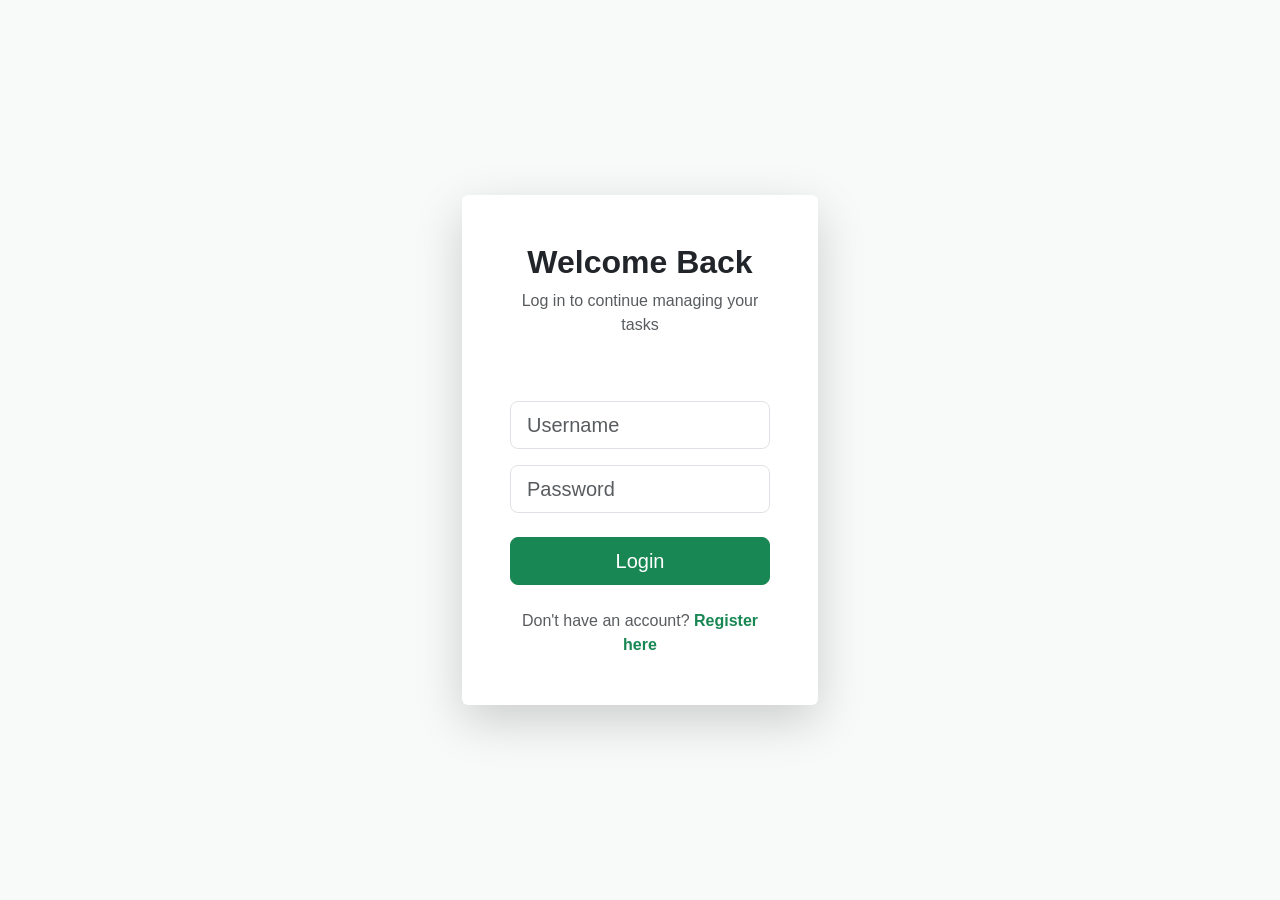
<file: public/index.html>
<!DOCTYPE html>
<html lang="en">
<head>
    <meta charset="UTF-8">
    <meta name="viewport" content="width=device-width, initial-scale=1.0">
    <title>TaskFlow - Login</title>
    <link href="https://cdn.jsdelivr.net/npm/bootstrap@5.3.3/dist/css/bootstrap.min.css" rel="stylesheet">
    <link href="https://cdnjs.cloudflare.com/ajax/libs/font-awesome/6.5.0/css/all.min.css" rel="stylesheet">
    <link rel="stylesheet" href="styles/style.css">
</head>
<body>

    <button id="toggle-btn" class="toggle-btn" style="display:none;">
        <i class="fas fa-bars"></i>
    </button>

    <div id="sidebar" class="sidebar" style="display:none;">
        <a href="index.html" class="active"><i class="fas fa-home me-2"></i><span>Dashboard</span></a>
        <a href="taskpage.html"><i class="fas fa-list-check me-2"></i><span>My Tasks</span></a>
        <a href="calendar.html"><i class="fas fa-calendar-alt me-2"></i><span>Calendar</span></a>
        <a href="settings.html"><i class="fas fa-gear me-2"></i><span>Settings</span></a>
    </div>

    <div class="main-content">

        <div id="auth-section">
            <div class="container">
                <div class="row justify-content-center min-vh-100 align-items-center">
                    <div class="col-md-6 col-lg-5 col-xl-4">
                        <div class="card border-0 shadow-lg p-5">
                            <div class="text-center mb-5">
                                <h2 class="text-dark fw-bold">Welcome Back</h2>
                                <p class="text-muted">Log in to continue managing your tasks</p>
                            </div>

                            <input type="text" id="username" class="form-control form-control-lg mb-3" placeholder="Username" required>
                            <input type="password" id="password" class="form-control form-control-lg mb-4" placeholder="Password" required>

                            <button id="login-btn" class="btn btn-success btn-lg w-100 mb-4">
                                <span class="spinner-border spinner-border-sm me-2 d-none"></span>
                                Login
                            </button>

                            <div class="text-center">
                                <p class="text-muted mb-0">
                                    Don't have an account?
                                    <a href="register.html" class="text-success fw-bold text-decoration-none">Register here</a>
                                </p>
                            </div>
                        </div>
                    </div>
                </div>
            </div>
        </div>

        <div id="task-section" style="display:none;" class="container pt-5">
            <div class="d-flex justify-content-between align-items-center mb-4">
                <div>
                    <h2 class="text-dark mb-1">Your Tasks</h2>
                    <p class="text-muted">Welcome back, <strong id="welcome-user">User</strong>!</p>
                </div>
                <div>
                    <button id="add-task-btn" class="btn add-task-btn me-3">
                        <i class="fas fa-plus me-2"></i>Add Task
                    </button>
                    <button id="logout-btn" class="btn btn-outline-danger">Logout</button>
                </div>
            </div>

            <div class="row mb-5 g-4">
                <div class="col-md-4">
                    <div class="dashboard-card p-4 text-center">
                        <i class="fas fa-tasks fa-2x mb-2"></i>
                        <h6>Total Tasks</h6>
                        <p id="total-tasks" class="display-5 mb-0">0</p>
                    </div>
                </div>
                <div class="col-md-4">
                    <div class="dashboard-card p-4 text-center">
                        <i class="fas fa-check-circle fa-2x mb-2"></i>
                        <h6>Completed</h6>
                        <p id="completed-tasks" class="display-5 mb-0">0</p>
                    </div>
                </div>
                <div class="col-md-4">
                    <div class="dashboard-card p-4 text-center">
                        <i class="fas fa-exclamation-circle fa-2x mb-2"></i>
                        <h6>Pending</h6>
                        <p id="pending-tasks" class="display-5 mb-0">0</p>
                    </div>
                </div>
            </div>

            <div class="row">
                <div class="col-lg-4 mb-4">
                    <div class="card upcoming-card p-4 mb-4">
                        <h6 class="mb-3"><i class="fas fa-clock me-2"></i>Upcoming Deadlines</h6>
                        <ul id="upcoming-list" class="list-unstyled mb-0"></ul>
                    </div>
                    
                    <div class="card p-3 shadow-sm border-0">
                        <div id="calendar-dashboard"></div>
                    </div>
                </div>

                <div class="col-lg-8">
                    <ul id="task-list" class="list-group"></ul>
                </div>
            </div>
        </div>
    </div>

    <div class="modal fade" id="task-modal" tabindex="-1">
        <div class="modal-dialog">
            <div class="modal-content">
                <div class="modal-header">
                    <h5 class="modal-title" id="modal-title">Add New Task</h5>
                    <button type="button" class="btn-close" data-bs-dismiss="modal"></button>
                </div>
                <div class="modal-body">
                    <input type="text" id="task-description" class="form-control mb-3" placeholder="Task description" required>
                    <input type="date" id="task-due-date" class="form-control">
                </div>
                <div class="modal-footer">
                    <button type="button" class="btn btn-secondary" data-bs-dismiss="modal">Cancel</button>
                    <button type="button" id="save-task-btn" class="btn btn-success">Save Task</button>
                </div>
            </div>
        </div>
    </div>

    <script src="https://cdn.jsdelivr.net/npm/bootstrap@5.3.3/dist/js/bootstrap.bundle.min.js"></script>
    <script src="js/calendar.js"></script>
    <script src="js/app.js"></script>
</body>
</html>
</file>
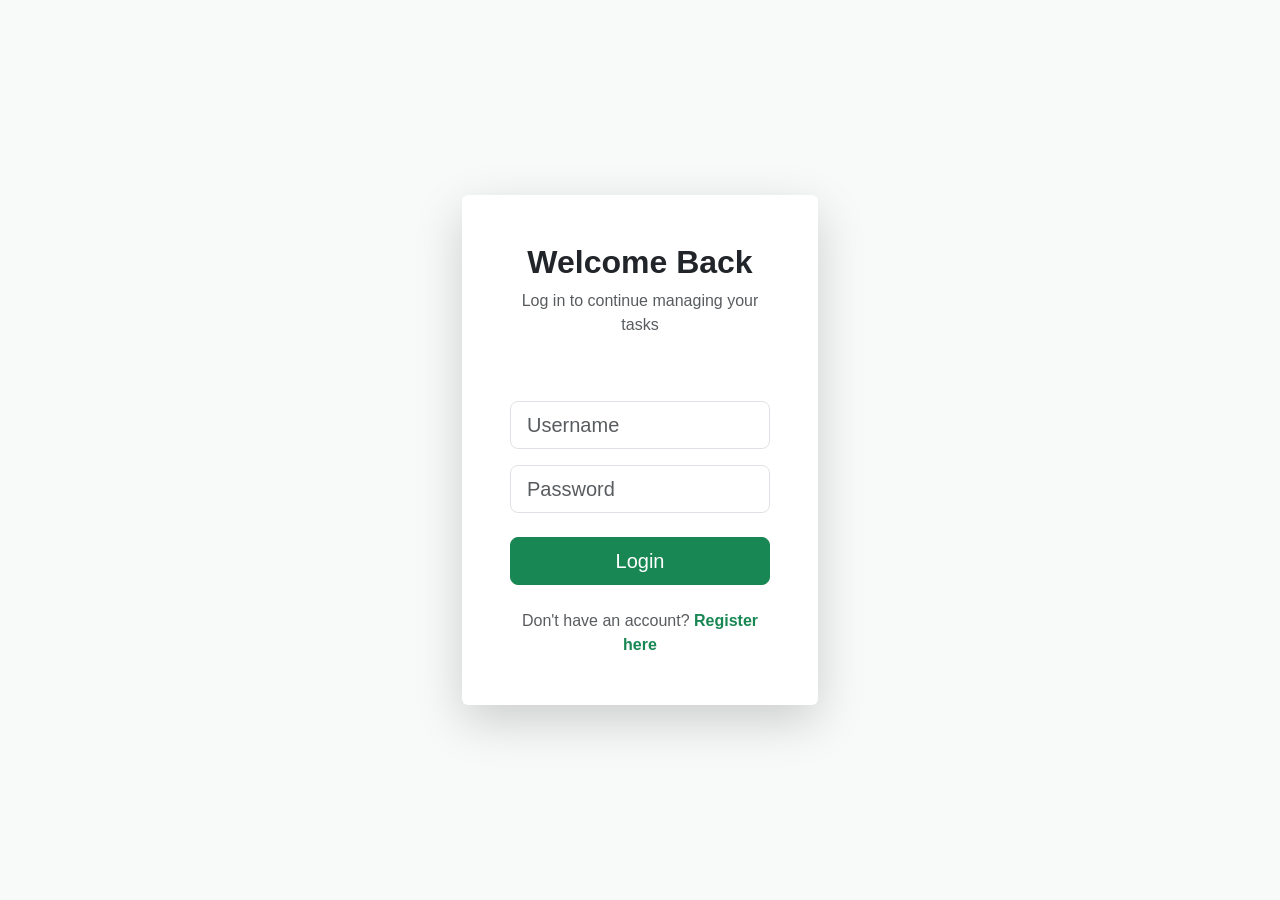
<file: public/calendar.html>
<!DOCTYPE html>
<html lang="en">
<head>
    <meta charset="UTF-8">
    <meta name="viewport" content="width=device-width, initial-scale=1.0">
    <title>Calendar - UniTasker</title>
    <link href="https://cdn.jsdelivr.net/npm/bootstrap@5.3.2/dist/css/bootstrap.min.css" rel="stylesheet">
    <link rel="stylesheet" href="styles/style.css">
    <link href="https://cdnjs.cloudflare.com/ajax/libs/font-awesome/6.4.0/css/all.min.css" rel="stylesheet">
</head>
<body class="bg-light has-sidebar">

    <div id="sidebar" class="sidebar">
        <a href="index.html"><i class="fas fa-home me-2"></i> <span>Dashboard</span></a>
        <a href="taskpage.html"><i class="fas fa-list-check me-2"></i> <span>My Tasks</span></a>
        <a href="calendar.html" class="active"><i class="fas fa-calendar-alt me-2"></i> <span>Calendar</span></a>
        <a href="settings.html"><i class="fas fa-gear me-2"></i> <span>Settings</span></a>
    </div>

    <button id="toggle-btn" class="toggle-btn">
        <i class="fas fa-bars"></i>
    </button>

    <div class="container my-5">
        <div class="row justify-content-center">
            <div class="col-lg-12"> <div class="calendar-page-header mb-4 p-4 rounded shadow-sm" style="background: linear-gradient(135deg, #3c6e47, #7da57d); color: #fff;">
                    <div class="d-flex justify-content-between align-items-center">
                        <div>
                            <h1 class="h2 fw-bold mb-0">Calendar</h1>
                            <p class="mb-0" style="opacity: 0.9;">View your tasks by date</p>
                        </div>
                        <button class="btn btn-light text-success fw-bold d-flex align-items-center gap-2 shadow-sm" data-bs-toggle="modal" data-bs-target="#addTaskModal">
                            <i class="fas fa-plus"></i>
                            New Task
                        </button>
                    </div>
                </div>

                <div class="card p-4 shadow-sm border-0">
                    <div id="calendar">
                        </div>
                </div>
            </div>
        </div>
    </div>

    <div class="modal fade" id="addTaskModal" tabindex="-1" aria-hidden="true">
        <div class="modal-dialog">
            <div class="modal-content">
                <div class="modal-header">
                    <h5 class="modal-title">Add New Task</h5>
                    <button type="button" class="btn-close" data-bs-dismiss="modal" aria-label="Close"></button>
                </div>
                <div class="modal-body">
                    <form id="addTaskForm">
                        <div class="mb-3">
                            <label for="task-desc-input" class="form-label">Task Description</label>
                            <input type="text" class="form-control" id="task-desc-input" placeholder="e.g., Study for Math Final" required>
                        </div>
                        <div class="mb-3">
                            <label for="task-due-date" class="form-label">Due Date</label>
                            <input type="date" class="form-control" id="task-due-date">
                        </div>
                    </form>
                </div>
                <div class="modal-footer">
                    <button type="button" class="btn btn-secondary" data-bs-dismiss="modal">Cancel</button>
                    <button type="button" class="btn btn-primary" id="save-task-btn">Save Task</button>
                </div>
            </div>
        </div>
    </div>

    <script src="https://cdn.jsdelivr.net/npm/bootstrap@5.3.2/dist/js/bootstrap.bundle.min.js"></script>
    <script src="js/calendar.js"></script>
    <script src="js/calendar-page.js"></script>
</body>
</html>
</file>
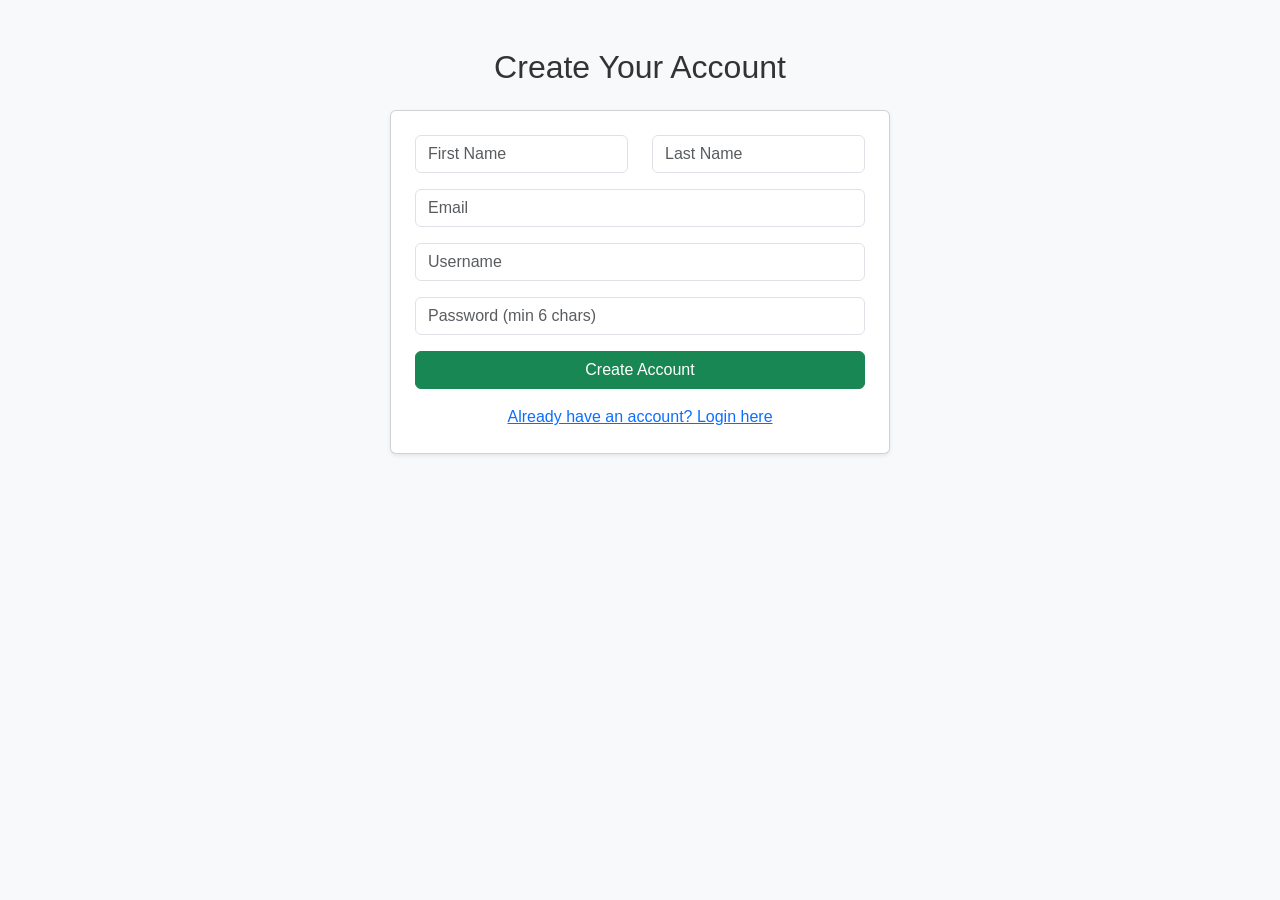
<file: public/register.html>
<!DOCTYPE html>
<html lang="en">
<head>
    <meta charset="UTF-8">
    <meta name="viewport" content="width=device-width, initial-scale=1.0">
    <title>Create Account</title>
    <link href="https://cdn.jsdelivr.net/npm/bootstrap@5.3.2/dist/css/bootstrap.min.css" rel="stylesheet">
    <link rel="stylesheet" href="styles/style.css">
</head>
<body class="bg-light">

    <div class="container mt-5">
        <h2 class="text-center mb-4">Create Your Account</h2>

        <div class="card p-4 shadow-sm" style="max-width: 500px; margin:auto;">
            <div class="row">
                <div class="col-md-6 mb-3">
                    <input type="text" id="firstName" class="form-control" placeholder="First Name">
                </div>
                <div class="col-md-6 mb-3">
                    <input type="text" id="lastName" class="form-control" placeholder="Last Name">
                </div>
            </div>

            <input type="email" id="email" class="form-control mb-3" placeholder="Email">

            <input type="text" id="username" class="form-control mb-3" placeholder="Username">

            <input type="password" id="password" class="form-control mb-3" placeholder="Password (min 6 chars)">

            <button id="register-btn" class="btn btn-success w-100">Create Account</button>

            <div class="text-center mt-3">
                <a href="index.html">Already have an account? Login here</a>
            </div>

            <div id="error-message" class="alert alert-danger mt-3" style="display:none;"></div>
        </div>
    </div>

    <script src="js/register.js"></script>
</body>
</html>
</file>
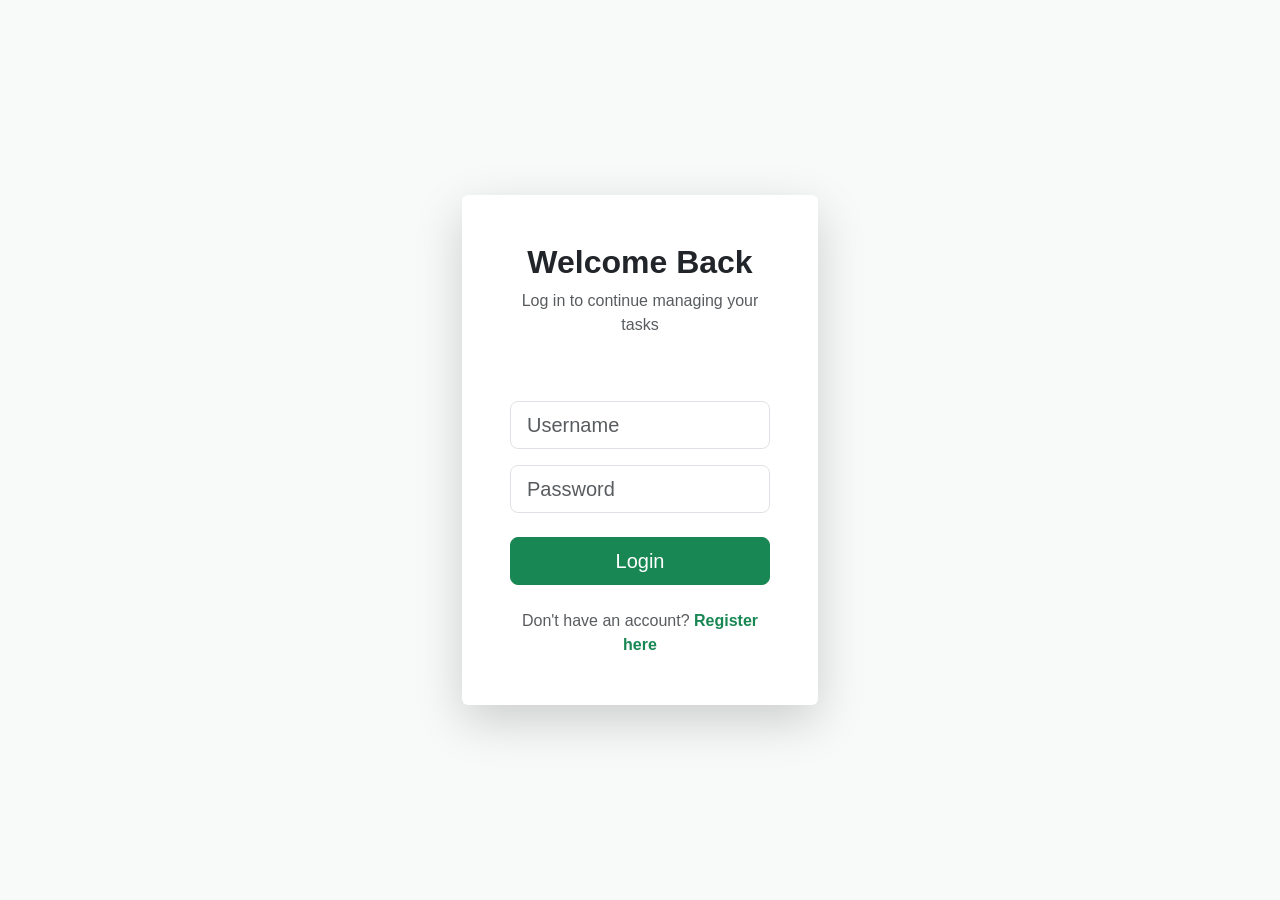
<file: public/taskpage.html>
<!DOCTYPE html>
<html lang="en">

<head>
    <meta charset="UTF-8">
    <meta name="viewport" content="width=device-width, initial-scale=1.0">
    <title>My Tasks - UniTasker</title>
    <link href="https://cdn.jsdelivr.net/npm/bootstrap@5.3.2/dist/css/bootstrap.min.css" rel="stylesheet">
    <link rel="stylesheet" href="styles/style.css">
    <link href="https://cdnjs.cloudflare.com/ajax/libs/font-awesome/6.4.0/css/all.min.css" rel="stylesheet">
    <link href="https://cdn.jsdelivr.net/npm/bootstrap-icons@1.10.5/font/bootstrap-icons.css" rel="stylesheet">
</head>

<body class="bg-light has-sidebar">

    <div id="sidebar" class="sidebar">
        <a href="index.html"><i class="fas fa-home me-2"></i> <span>Dashboard</span></a>
        <a href="taskpage.html" class="active-page" style="background: #3c6e47;"><i class="fas fa-list me-2"></i> <span>My Tasks</span></a>
        <a href="calendar.html"><i class="fas fa-calendar-alt me-2"></i> <span>Calendar</span></a>
        <a href="settings.html"><i class="fas fa-gear me-2"></i> <span>Settings</span></a>
    </div>

    <button id="toggle-btn" class="toggle-btn">
        <i class="fas fa-bars"></i>
    </button>

    <div class="container my-5">
        <div class="row justify-content-center">
            <div class="col-lg-10">

                <header class="d-flex justify-content-between align-items-center mb-4">
                    <div>
                        <h1 class="h2 fw-bold">My Tasks</h1>
                        <p class="text-muted mb-0">Manage your assignments and deadlines</p>
                    </div>
                    <button class="btn btn-primary d-flex align-items-center gap-1 shadow-sm">
                        <i class="bi bi-plus-lg"></i>
                        New Task
                    </button>
                </header>

                <ul class="nav nav-tabs mb-4">
                    <li class="nav-item">
                        <a class="nav-link active" href="#">All Tasks</a>
                    </li>
                    <li class="nav-item">
                        <a class="nav-link" href="#">To Do</a>
                    </li>
                    <li class="nav-item">
                        <a class="nav-link" href="#">Completed</a>
                    </li>
                </ul>

                <div class="card card-body mb-4 border-0 shadow-sm">
                    <div class="row g-3 align-items-center">
                        <div class="col-md-auto">
                            <span class="fw-medium text-success"><i class="bi bi-filter"></i> Filter by Year:</span>
                        </div>
                        <div class="col-md-4">
                            <select class="form-select form-select-sm" id="year-filter">
                                <option value="All" selected>All Years</option>
                                <option value="[Freshman]">Freshman</option>
                                <option value="[Soph/Jr]">Sophomore / Junior</option>
                                <option value="[Senior]">Senior</option>
                                <option value="[Graduation]">Graduation</option>
                            </select>
                        </div>
                    </div>
                </div>

                <main class="list-group shadow-sm">
                    <div class="text-center py-5">
                        <div class="spinner-border text-success" role="status">
                            <span class="visually-hidden">Loading...</span>
                        </div>
                    </div>
                </main>

            </div>
        </div>
    </div>

    <div class="modal fade" id="addTaskModal" tabindex="-1" aria-hidden="true">
        <div class="modal-dialog">
            <div class="modal-content">
                <div class="modal-header">
                    <h5 class="modal-title">Add New Task</h5>
                    <button type="button" class="btn-close" data-bs-dismiss="modal" aria-label="Close"></button>
                </div>
                <div class="modal-body">
                    <form id="addTaskForm">
                        <div class="mb-3">
                            <label for="task-desc-input" class="form-label">Task Description</label>
                            <input type="text" class="form-control" id="task-desc-input" placeholder="e.g., [Freshman] Buy books" required>
                        </div>
                        <div class="mb-3">
                            <label for="task-due-date" class="form-label">Due Date</label>
                            <input type="date" class="form-control" id="task-due-date">
                        </div>
                    </form>
                </div>
                <div class="modal-footer">
                    <button type="button" class="btn btn-secondary" data-bs-dismiss="modal">Cancel</button>
                    <button type="button" class="btn btn-primary" id="save-task-btn">Save Task</button>
                </div>
            </div>
        </div>
    </div>

    <script src="https://cdn.jsdelivr.net/npm/bootstrap@5.3.2/dist/js/bootstrap.bundle.min.js"></script>
    <script src="js/taskpage.js"></script>
</body>
</html>
</file>
<file: public/styles/style.css>
/* ====================== GLOBAL & BODY ====================== */
body {
    font-family: 'Segoe UI', Tahoma, Geneva, Verdana, sans-serif;
    background-color: #f8f9f9;
    color: #333;
    margin-left: 0; /* CHANGED: Default is now 0 so login centers correctly */
    transition: background-color 0.3s, color 0.3s, margin-left 0.3s;
}

/* ====================== SIDEBAR ===================== */
.sidebar {
    height: 100vh;
    width: 240px;
    position: fixed;
    top: 0;
    left: 0;
    background: #2e5335;
    padding-top: 70px;
    transition: width 0.3s ease, background 0.3s;
    overflow: hidden;
    z-index: 1000;
    box-shadow: 4px 0 12px rgba(0,0,0,0.15);
}

    .sidebar a {
        display: block;
        padding: 14px 22px;
        font-size: 17px;
        text-decoration: none;
        color: #f1f1f1;
        transition: 0.2s;
        font-weight: 500;
    }

        .sidebar a:hover {
            background: #3c6e47;
            color: #fff;
        }

    .sidebar.collapsed {
        width: 70px;
    }

        .sidebar.collapsed a span {
            display: none;
        }

        .sidebar.collapsed a i {
            margin-right: 0;
        }

/* Layout shift for sidebar */
body.has-sidebar {
    margin-left: 240px !important;
}

body.sidebar-collapsed {
    margin-left: 70px !important;
}

/* Toggle Button */
.toggle-btn {
    position: fixed;
    top: 15px;
    left: 15px;
    background: #3c6e47;
    border: none;
    color: white;
    padding: 10px 12px;
    border-radius: 6px;
    cursor: pointer;
    z-index: 1200;
    transition: background 0.2s;
}

    .toggle-btn:hover {
        background: #2e5335;
    }

/* ====================== DASHBOARD CARDS ====================== */
.dashboard-card {
    background: linear-gradient(135deg, #3c6e47, #7da57d);
    color: #fff;
    border-radius: 12px;
    transition: transform 0.2s, box-shadow 0.2s;
}

    .dashboard-card:hover {
        transform: translateY(-5px);
        box-shadow: 0 10px 20px rgba(0,0,0,0.15);
    }

    .dashboard-card i {
        opacity: 0.8;
    }

    .dashboard-card h6 {
        color: #f9f9f9;
        font-weight: 600;
    }

    .dashboard-card p {
        color: #f2f2f2;
        font-weight: bold;
    }

/* Upcoming Deadlines Card */
.upcoming-card {
    background-color: #e9f1ea;
    border-radius: 12px;
    transition: transform 0.2s, box-shadow 0.2s;
}

    .upcoming-card:hover {
        transform: translateY(-3px);
        box-shadow: 0 6px 15px rgba(0,0,0,0.1);
    }

    .upcoming-card h6 {
        color: #2e5335;
        font-weight: 600;
    }

#upcoming-list li {
    color: #3a5a3a;
    font-weight: 500;
    padding: 5px 0;
    transition: background-color 0.2s;
}

    #upcoming-list li:hover {
        background-color: rgba(124, 165, 125, 0.15);
        border-radius: 8px;
    }

/* ====================== TASK LIST ====================== */
#task-list li, .list-group-item {
    border-radius: 12px;
    margin-bottom: 10px;
    padding: 12px;
    background-color: #fff;
    box-shadow: 0 4px 10px rgba(0,0,0,0.05);
    border: 1px solid rgba(0,0,0,0.05);
    display: flex;
    justify-content: space-between;
    align-items: center;
    transition: transform 0.2s, box-shadow 0.2s, border 0.2s;
}

    #task-list li:hover, .list-group-item:hover {
        transform: translateY(-2px);
        box-shadow: 0 6px 15px rgba(0,0,0,0.1);
        border-color: #3c6e47;
    }

    .list-group-item span {
        color: #333;
    }

.completed {
    text-decoration: line-through;
    color: #9da79d;
}

/* ====================== BUTTONS & FORMS ====================== */
.btn-primary, .add-task-btn {
    background-color: #3c6e47;
    border-color: #3c6e47;
    color: #fff;
    font-weight: 600;
}

    .btn-primary:hover, .add-task-btn:hover {
        background-color: #2e5335 !important;
        border-color: #2e5335 !important;
        box-shadow: 0 4px 12px rgba(0,0,0,0.15);
    }

.btn-outline-success {
    color: #3c6e47;
    border-color: #3c6e47;
}

    .btn-outline-success:hover {
        background-color: #3c6e47;
        color: #fff;
    }

.btn-outline-danger {
    color: #a94442;
    border-color: #a94442;
}

    .btn-outline-danger:hover {
        background-color: #a94442;
        color: #fff;
    }

/* Forms */
form input, form select {
    border-radius: 10px;
    border: 1px solid #c1c1c1;
    padding: 8px;
}

    form input:focus, form select:focus {
        border-color: #3c6e47;
        box-shadow: 0 0 6px rgba(60, 110, 71, 0.3);
        outline: none;
    }

/* ====================== MODALS & TABS ====================== */
.modal-header {
    background-color: #3c6e47;
    color: white;
}

    .modal-header .btn-close {
        filter: invert(1) grayscale(100%) brightness(200%);
    }

.nav-tabs .nav-link {
    color: #3c6e47;
}

    .nav-tabs .nav-link.active {
        border-color: #dee2e6 #dee2e6 #fff;
        color: #2e5335;
        font-weight: 700;
        border-top: 3px solid #3c6e47 !important;
    }

/* ====================== ERROR MESSAGE ====================== */
#error-message {
    font-weight: 500;
}

/* ====================== CHECKBOX ====================== */
.form-check-input:checked {
    background-color: #3c6e47;
    border-color: #3c6e47;
}

.form-check-input:focus {
    border-color: #3c6e47;
    box-shadow: 0 0 0 0.25rem rgba(60, 110, 71, 0.25);
}

/* ====================== DARK MODE ====================== */
body.dark-mode {
    background-color: #121212;
    color: #e0e0e0;
}

    body.dark-mode .sidebar {
        background-color: #1e1e1e;
    }

        body.dark-mode .sidebar a {
            color: #cfcfcf;
        }

            body.dark-mode .sidebar a:hover {
                background-color: #333;
                color: #fff;
            }

    body.dark-mode .dashboard-card,
    body.dark-mode .upcoming-card,
    body.dark-mode .list-group-item {
        background-color: #1e1e1e;
        color: #e0e0e0;
        border-color: #333;
    }

        body.dark-mode .list-group-item span {
            color: #e0e0e0;
        }

    body.dark-mode .btn-primary,
    body.dark-mode .add-task-btn {
        background-color: #4a7f57;
        border-color: #4a7f57;
        color: #fff;
    }

    body.dark-mode .btn-outline-success {
        color: #4a7f57;
        border-color: #4a7f57;
    }

        body.dark-mode .btn-outline-success:hover {
            background-color: #4a7f57;
            color: #fff;
        }

    body.dark-mode .btn-outline-danger {
        color: #e07b7b;
        border-color: #e07b7b;
    }

        body.dark-mode .btn-outline-danger:hover {
            background-color: #e07b7b;
            color: #fff;
        }

    body.dark-mode .modal-header {
        background-color: #1e1e1e;
        color: #e0e0e0;
    }

    body.dark-mode form input,
    body.dark-mode form select {
        background-color: #2a2a2a;
        color: #e0e0e0;
        border-color: #444;
    }
</file>
